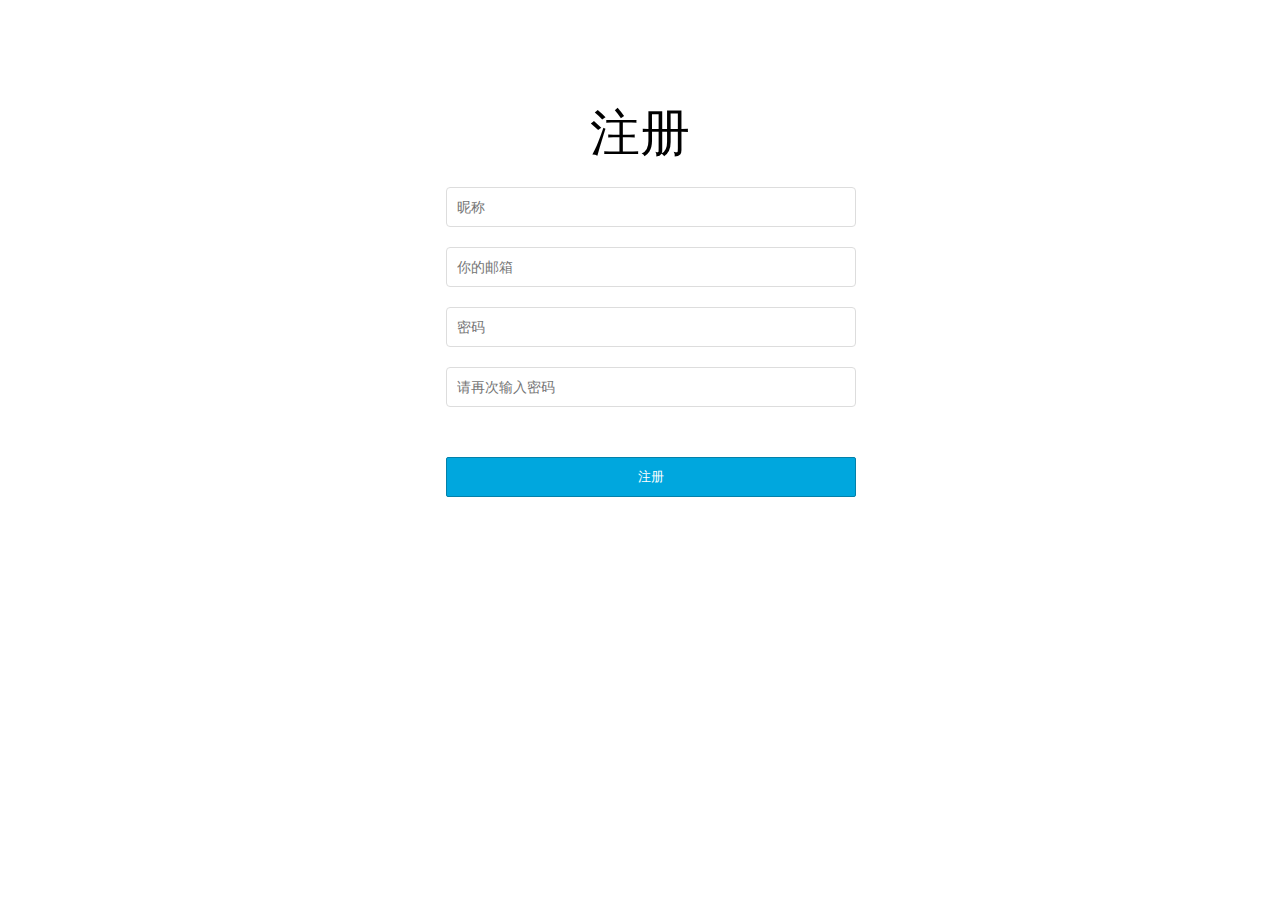
<file: templates/register.html>
<!doctype html>

<head>
    <meta charset="utf-8">
    <title>注册</title>
    <link rel="stylesheet" type="text/css" href="../static/style_for_register.css">
</head>

<body>
    <div class="main">
        <p class="head">注册</p>
        <form method="POST" action='/userregister'>
            <label class="user">
                <input type="text" name="user" value="" autocomplete="off" maxlength="20" placeholder="昵称">
            </label>

            <br>
            <label class="email">
                <input type="text" name="email" value="" autocomplete="off" maxlength="20" placeholder="你的邮箱">
            </label>

            <br>
            <label class="password1">
                <input type="password" name="password1" value="" autocomplete="off" maxlength="20" placeholder="密码">
            </label>
            <br>
            <label class="password2">
                <input type="password" name="password2" value="" autocomplete="off" max="20" placeholder="请再次输入密码">
            </label>
            <br>
            <div class="buttons">
                <input type="submit" value="注册" class="button">
            </div>

        </form>
    </div>
    <script>
        var button = document.querySelector("input[type='submit']")
        button.onclick = function (event) {
            event.preventDefault()
            user = document.querySelector("input[name='user']").value;
            pw1 = document.querySelector("input[name='password1']").value;
            pw2 = document.querySelector("input[name='password2']").value;
            email = document.querySelector("input[name='email']").value;
            if (user.length === 0) {
                alert("用户名不能为空")
                return
            }
            if (pw1.length === 0) {
                alert("密码不能为空")
                return
            }
            if (pw1 !== pw2) {
                alert("两次输入的密码不一致")
                return
            }
            if (email.length === 0) {
                alert("邮箱不能为空")
                return
            }
            var reg = /^[a-z0-9]+([._\\-]*[a-z0-9])*@([a-z0-9]+[-a-z0-9]*[a-z0-9]+.){1,63}[a-z0-9]+$/;
            if (!reg.test(email)) {
                alert("请填入正确的邮箱")
                return
            }
            document.querySelector("form").submit()
        }
    </script>

</body>
</file>
<file: static/style_for_register.css>
input[placeholder] {
  width: 388px;
  border: 1px solid #ddd;
  border-radius: 4px;
  font-size: 14px;
  padding: 10px;
  height: 18px;
  vertical-align: middle;
  margin-bottom: 20px;
}

.main {
  margin: 100px auto;
}

form {
  width: 388px;
  margin: 0 auto;
}

input[type="submit"] {
  background-color: #00a7de;
  border: 1px solid #0381aa;
  color: #fff;
  width: 100%;
  margin: 0 auto;
  height: 40px;
  border-radius: 2px;
}

.buttons {
  margin: 30px auto;
  width: 410px;
}

p {
  font-size: 50px;
  margin: 20px auto;
  text-align: center;
}
</file>
